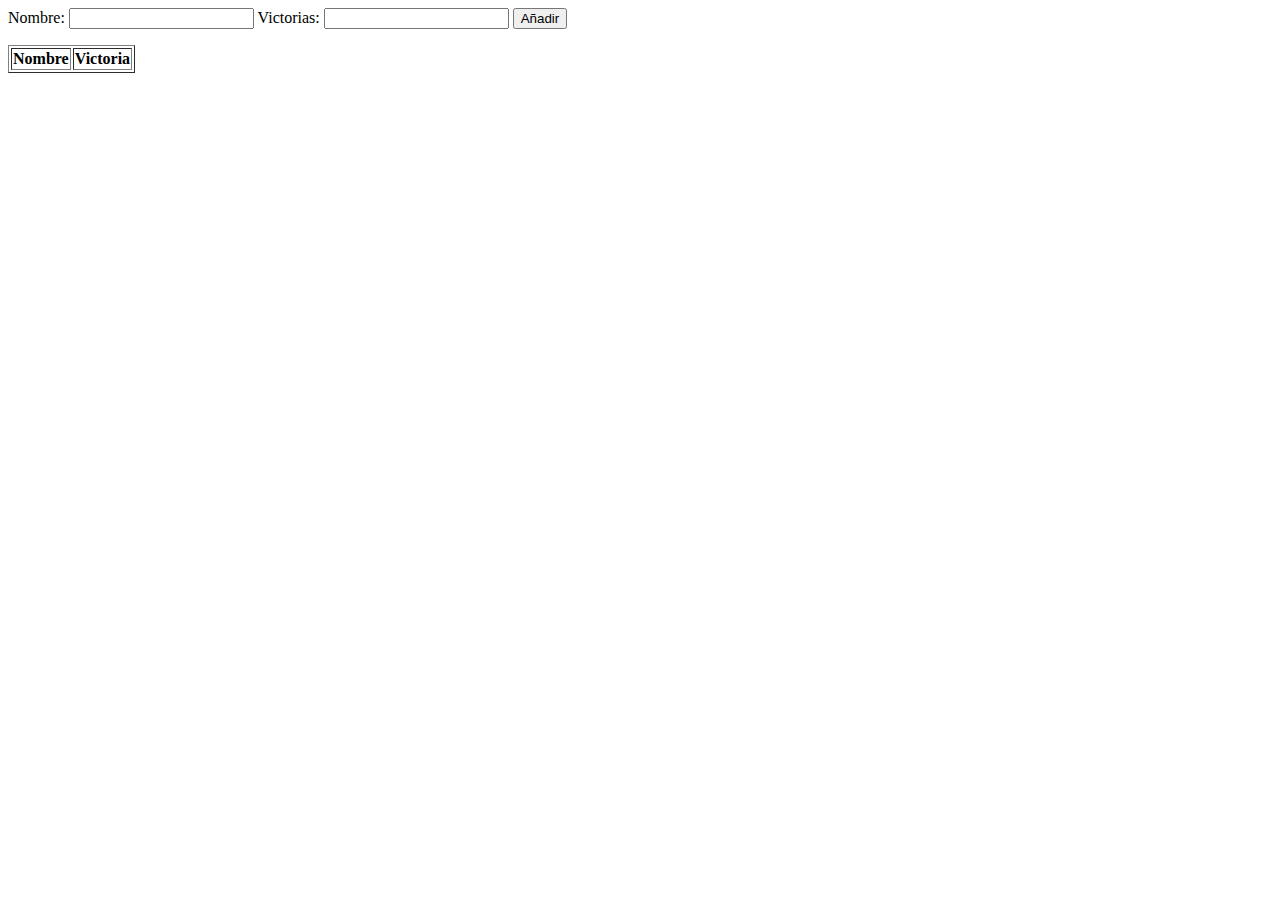
<file: ejercicio4.4/index.html>
<!DOCTYPE html>
<html lang="en">
    <head>
        <meta charset="UTF-8">
        <meta name="viewport" content="width=device-width, initial-scale=1.0">
        <title>Document</title>
    </head>
    <body>

        <form id="form">
            <label for="nombre">Nombre:</label>
            <input type="text" id="nombre" name="nombre" required/>

            <label for="victorias">Victorias:</label>
            <input type="number" id="victorias" name="victorias" required/>
            
            <button type="submit">Añadir</button>
        </form>
        <ul id="lista"></ul>
        <table border="1" id="table">
            <tr>
                <th>Nombre</th>
                <th>Victoria</th>
            </tr>
        </table>
        <script src="victorias.js"></script>
    </body>
</html>
</file>
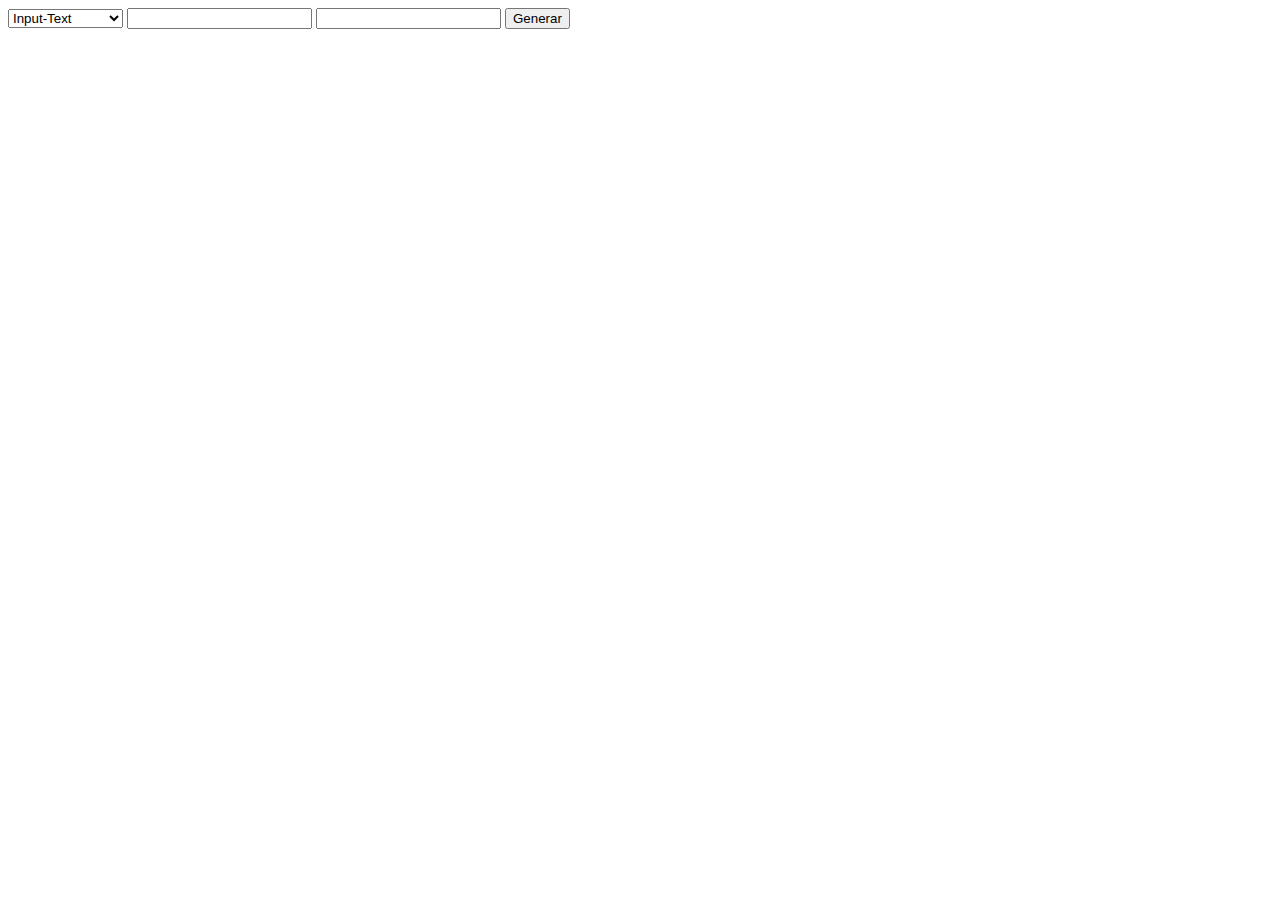
<file: ejercicio4.5/index.html>
<!DOCTYPE html>
<html lang="en">
<head>
    <meta charset="UTF-8">
    <meta name="viewport" content="width=device-width, initial-scale=1.0">
    <title>Document</title>
</head>
<body>

    <form id="form" action="">
        <!-- Input a generar-->
        <select name="selector" id="selector" required>
            <option value="input-text">Input-Text</option>
            <option value="input-number">Input-Number</option>
            <option value="input-password">Input-Password</option>
            <option value="selector">Selector</option>
            <option value="button">Button</option>
        </select>
        <!-- Label del input a generar-->
        <input id="label" type="text"/>
        <!-- Valor del input -->
        <input id="valor" type="text"/>
        <button type="submit">Generar</button>
    </form>
    <script src="generador.js"></script>
</body>
</html>
</file>
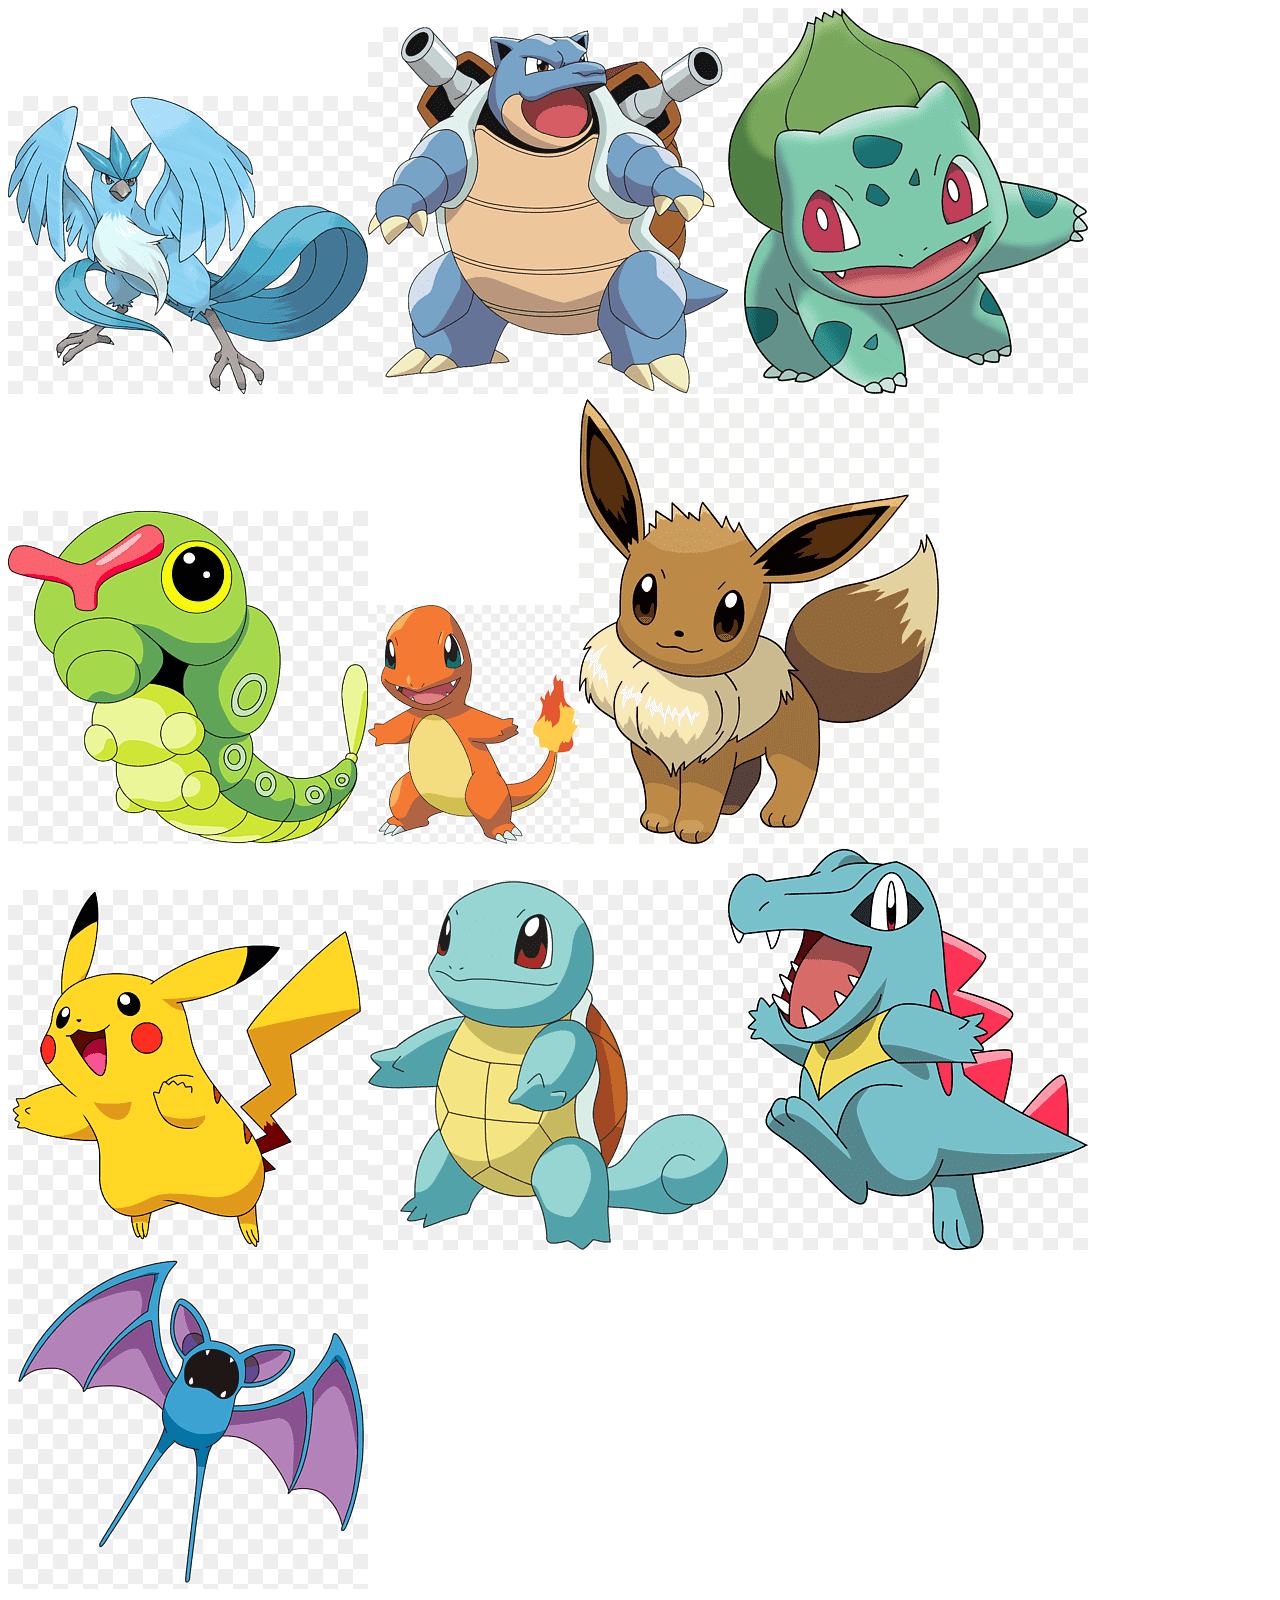
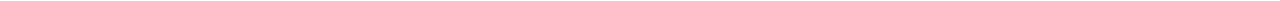
<file: ejercicio4.6/index.html>
<!DOCTYPE html>
<html lang="en">
<head>
    <meta charset="UTF-8">
    <meta name="viewport" content="width=device-width, initial-scale=1.0">
    <title>Document</title>
</head>
<body>
    <div id="pokemon"></div>
    <div id="mispokemon"></div>
    <script src="pokemon.js"></script>
</body>
</html>
</file>
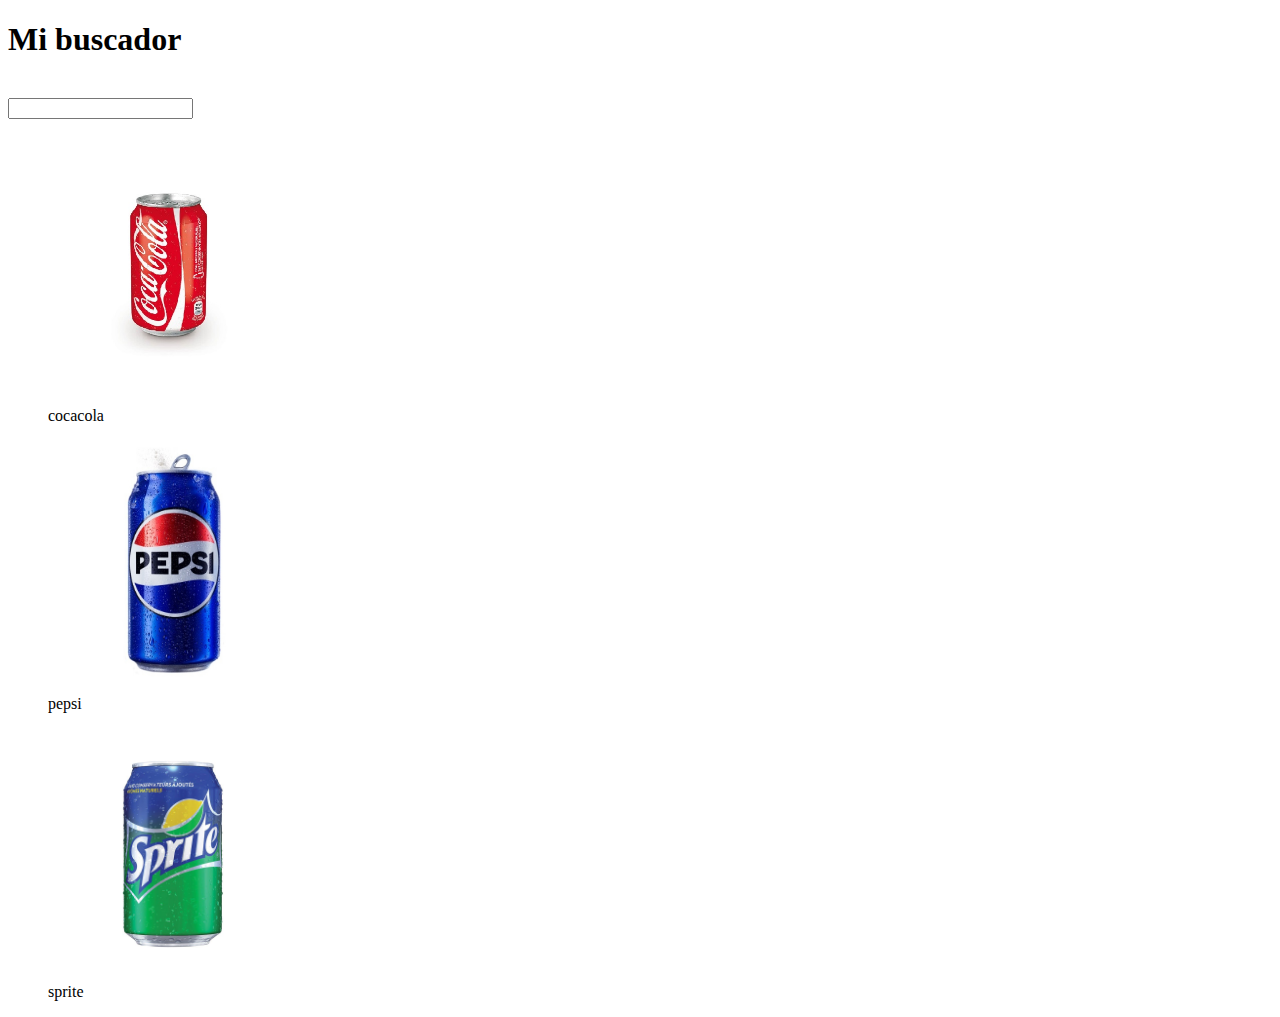
<file: ejercicio4.7/index.html>
<!DOCTYPE html>
<html lang="en">
<head>
    <meta charset="UTF-8">
    <meta name="viewport" content="width=device-width, initial-scale=1.0">
    <title>Document</title>
</head>
<body>

    <h1>Mi buscador</h1><br>
    <input type="text" id="buscador"><br><br>
    
     <div id="productos"></div>


    <script src="productos.js"></script>
</body>
</html>
</file>
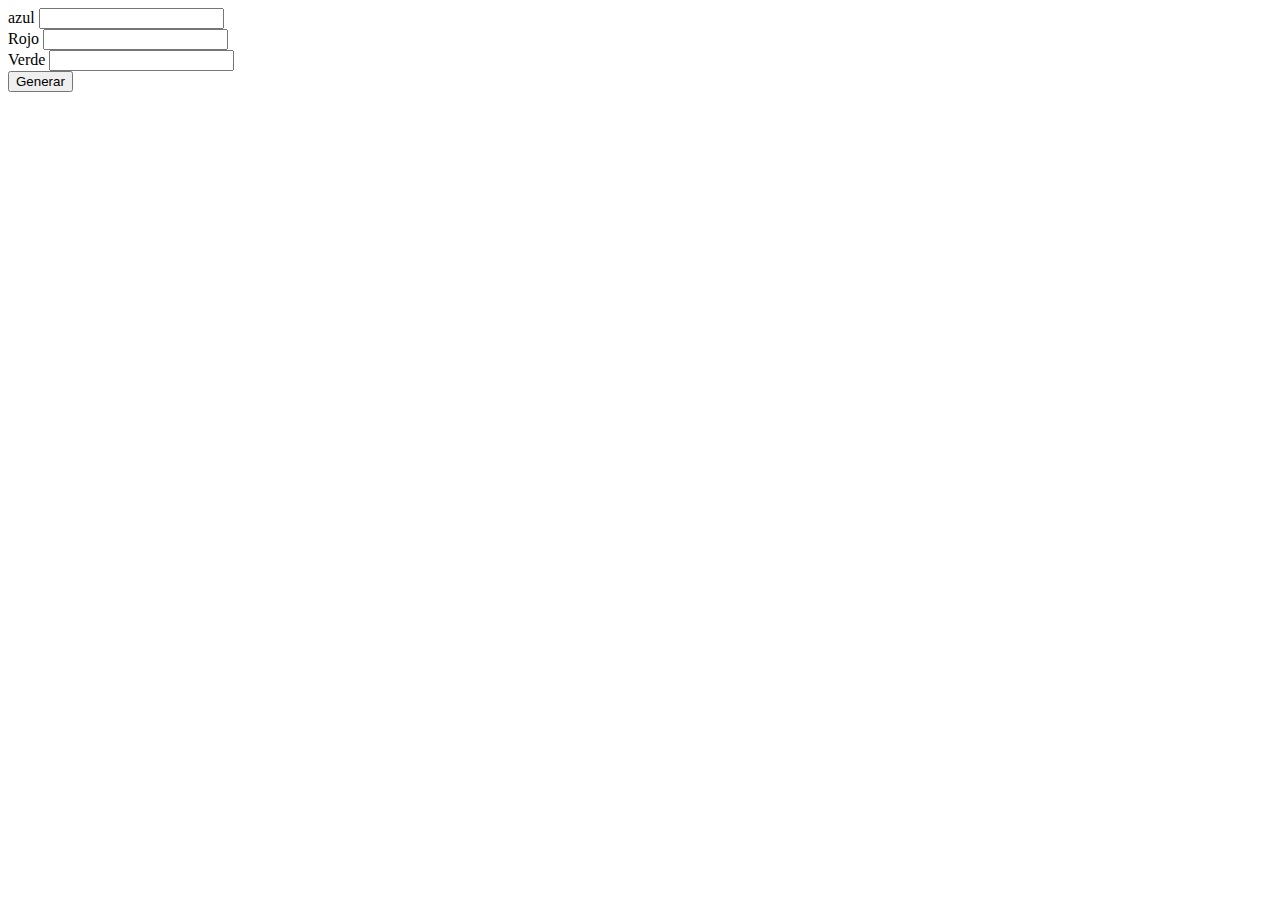
<file: practica_cuadraditos/index.html>
<!DOCTYPE html>
<html lang="en">
<head>
    <meta charset="UTF-8">
    <meta name="viewport" content="width=device-width, initial-scale=1.0">
    <title>Document</title>
    <link rel="stylesheet" href="styles.css">
</head>
<body>
    <form id="form" action="" method="get">
        <label for="">azul</label>
        <input name="azul" id="azul" type="number" required/><br>

        <label for="">Rojo</label>
        <input name="rojo" id="rojo" type="number" required/><br>

        <label for="">Verde</label>
        <input name="verde" id="verde" type="number" required/><br>

        <button>Generar</button>

    </form>
    
    <script src="generar.js"></script>
</body>
</html>
</file>
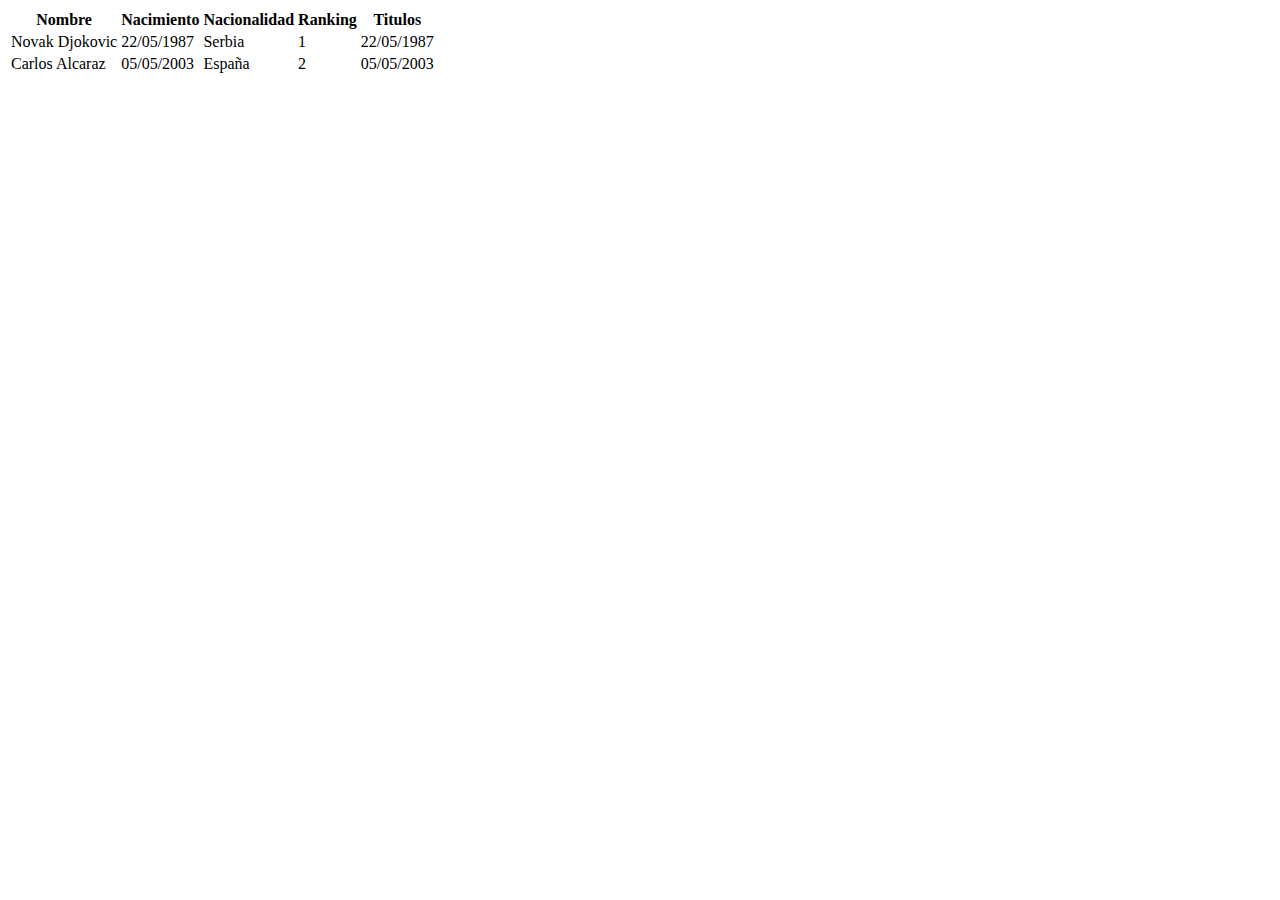
<file: tenistas XML/index.html>
<!DOCTYPE html>
<html lang="en">
<head>
    <meta charset="UTF-8">
    <meta name="viewport" content="width=device-width, initial-scale=1.0">
    <title>Tenistas XML</title>
</head>
<body>

<script src="tenistas.js"></script>
</body>
</html>
</file>
<file: practica_cuadraditos/styles.css>
.blue{
    background-color: blue;
}

.red{
    background-color: red;
}

.green{
    background-color: green;
}
</file>
